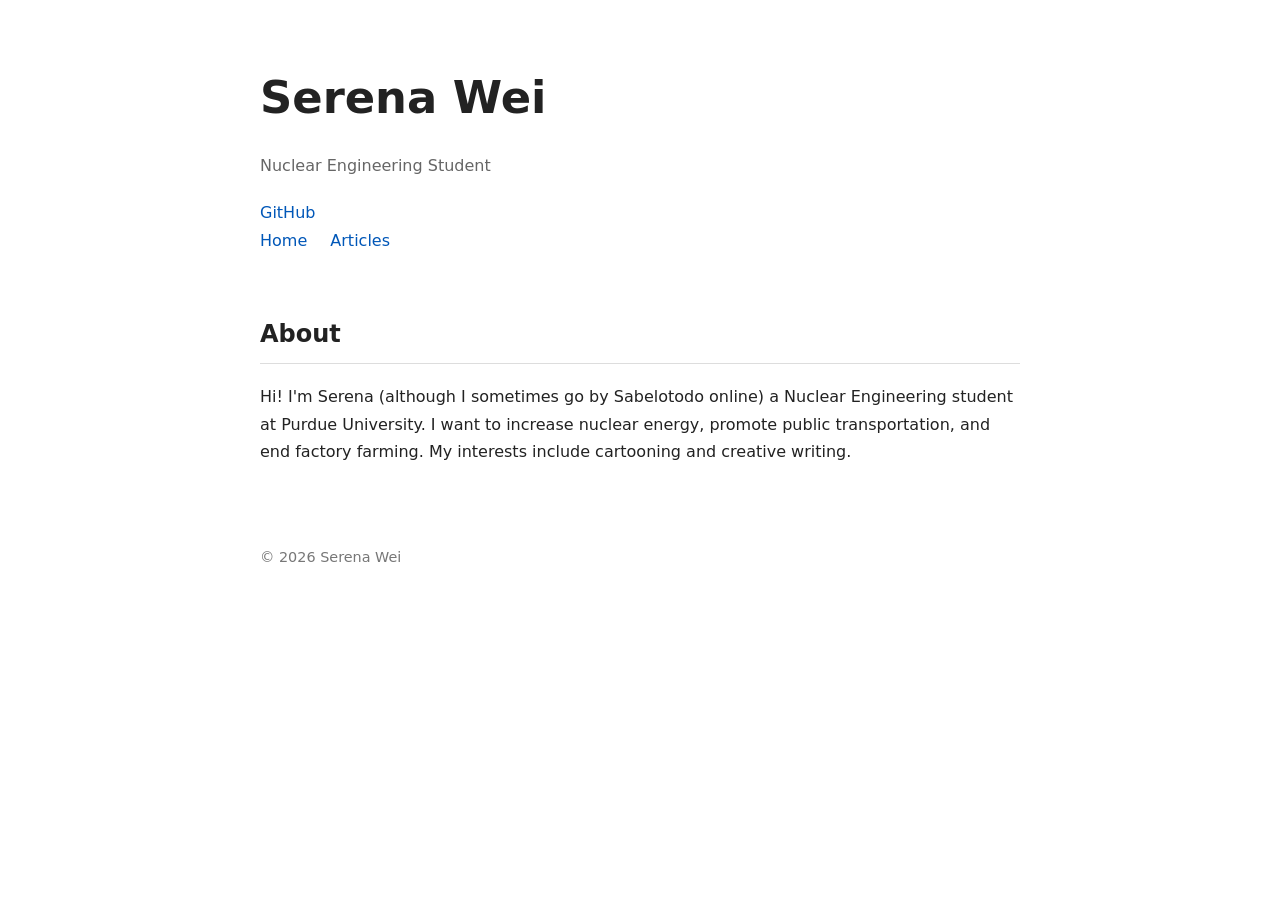
<file: index.html>
<!DOCTYPE html>
<html lang="en">
<head>
    <meta charset="UTF-8">
    <meta name="viewport" content="width=device-width, initial-scale=1.0">
    <title>Serena Wei</title>

    <link rel="stylesheet" href="style.css">
</head>

<body>

<header>
    <h1>Serena Wei</h1>
    <p class="subtitle">
        Nuclear Engineering Student
    </p>

    <nav>
        <a href="https://github.com/sabelotodo-007/">GitHub</a> 
        <!-- >Would be nice to figure out LinkedIn and other websites. -->
    </nav>

    <nav>
    <a href="index.html">Home</a>
    <a href="articles.html">Articles</a>
</nav>

</header>

<main>

<section>
    <h2>About</h2>

    <p>
        Hi! I'm Serena (although I sometimes go by Sabelotodo online) a Nuclear Engineering student at Purdue University. I want to increase nuclear energy, promote public transportation, and end factory farming. My interests include cartooning and creative writing.
    </p>
</section>

</main>

<footer>
    <p>© 2026 Serena Wei</p>
</footer>

</body>
</html>
</file>
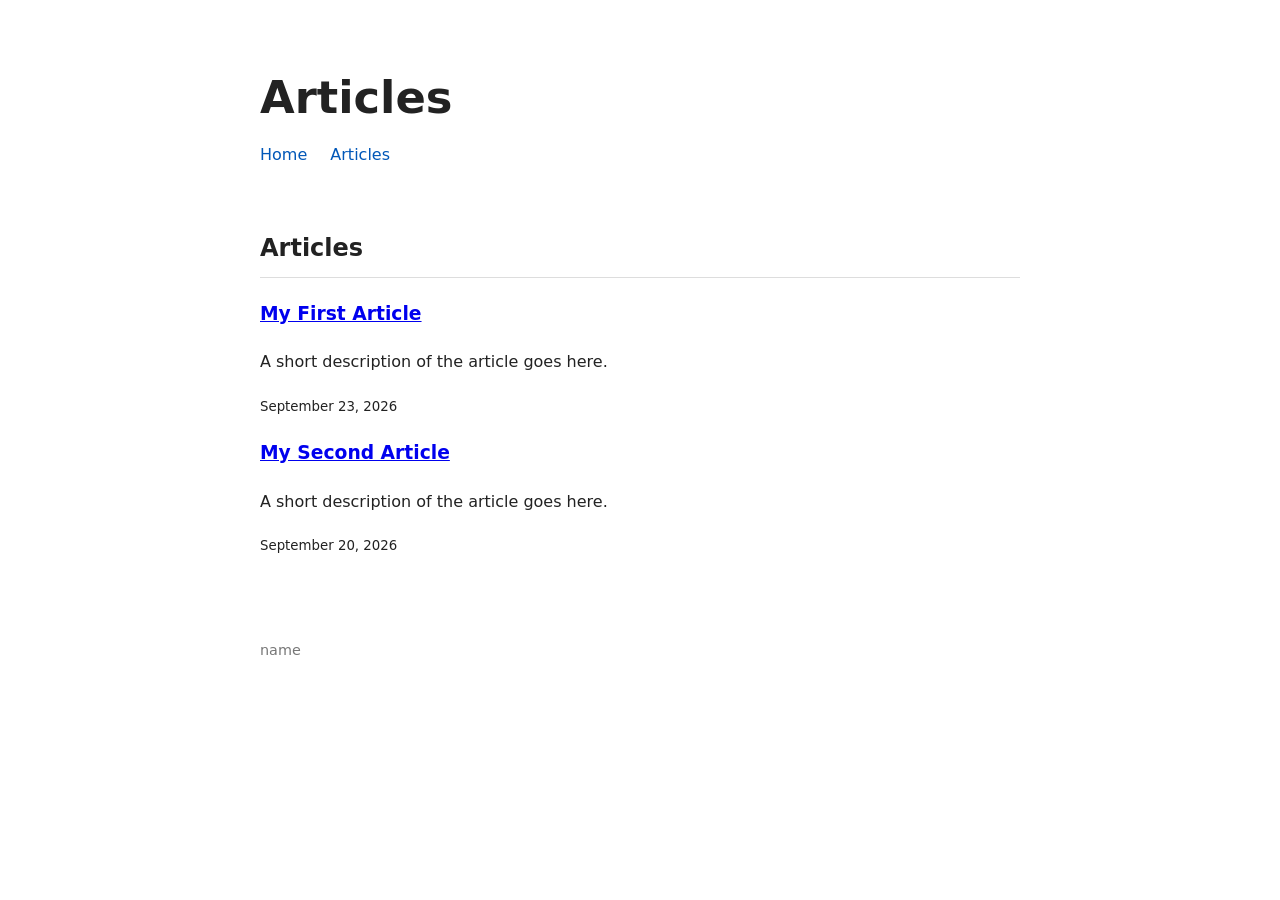
<file: articles.html>
<!DOCTYPE html>
<html lang="en">
<head>
    <meta charset="UTF-8">
    <meta name="viewport" content="width=device-width, initial-scale=1.0">
    <title>Articles</title>

    <link rel="stylesheet" href="style.css">
</head>

<body>

<header>
    <h1>Articles</h1>

    <nav>
        <a href="index.html">Home</a>
        <a href="articles.html">Articles</a>
    </nav>
</header>

<main>

<section>
    <h2>Articles</h2>

    <article>
        <h3>
            <a href="articles/first-article.html">
                My First Article
            </a>
        </h3>

        <p>
            A short description of the article goes here.
        </p>

        <small>September 23, 2026</small>
    </article>

    <article>
        <h3>
            <a href="articles/second-article.html">
                My Second Article
            </a>
        </h3>

        <p>
            A short description of the article goes here.
        </p>

        <small>September 20, 2026</small>
    </article>

</section>

</main>

<footer>
    <p>name</p>
</footer>

</body>
</html>
</file>
<file: style.css>
body {
    font-family: system-ui, -apple-system, BlinkMacSystemFont, "Segoe UI",
                 Roboto, Helvetica, Arial, sans-serif;

    max-width: 760px;
    margin: 60px auto;
    padding: 0 24px;

    line-height: 1.7;
    color: #222;
    background: white;
}

header {
    margin-bottom: 60px;
}

h1 {
    font-size: 2.8rem;
    margin-bottom: 0.3rem;
}

.subtitle {
    color: #666;
    margin-bottom: 20px;
}

nav a {
    margin-right: 18px;
    text-decoration: none;
    color: #0057b8;
}

nav a:hover {
    text-decoration: underline;
}

section {
    margin-bottom: 50px;
}

h2 {
    border-bottom: 1px solid #ddd;
    padding-bottom: 8px;
}

.project {
    margin-bottom: 24px;
}

footer {
    margin-top: 80px;
    color: #777;
    font-size: 0.9rem;
}
</file>
